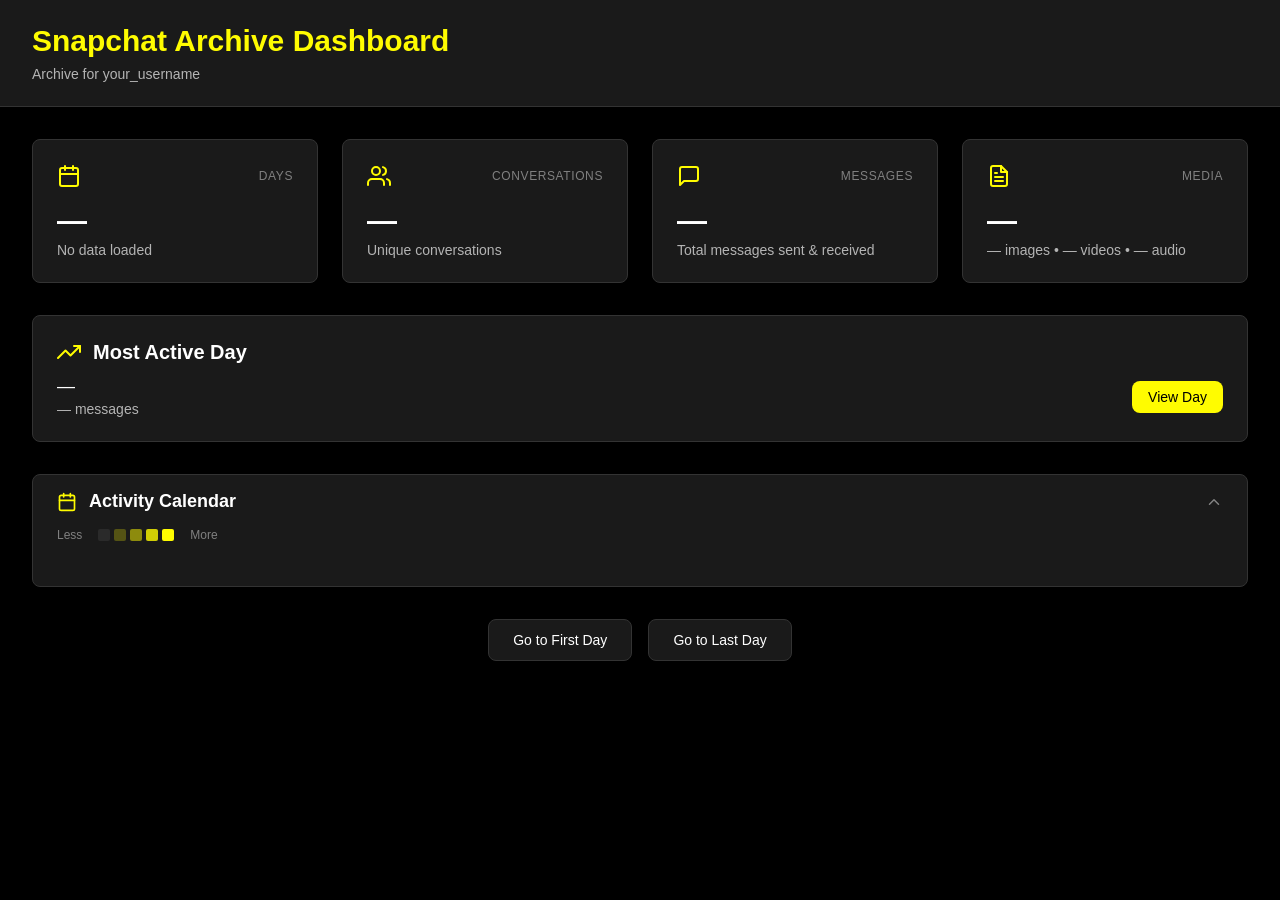
<file: web/dashboard.html>
<!DOCTYPE html>
<html lang="en">
<head>
  <meta charset="UTF-8">
  <meta name="viewport" content="width=device-width, initial-scale=1.0">
  <title>Snapchat Archive Dashboard</title>
  <style>
    /* ── Variables ── */
    :root {
      --bg-primary:    #000000;
      --bg-secondary:  #1a1a1a;
      --bg-tertiary:   #2a2a2a;
      --text-primary:  #ffffff;
      --text-secondary:#b4b4b4;
      --text-tertiary: #808080;
      --accent:        #fffc00;
      --border:        #333333;
    }

    /* ── Reset ── */
    *, *::before, *::after { margin: 0; padding: 0; box-sizing: border-box; }

    body {
      font-family: -apple-system, BlinkMacSystemFont, 'Segoe UI', Roboto, Oxygen,
                   Ubuntu, Cantarell, 'Fira Sans', 'Droid Sans', 'Helvetica Neue', sans-serif;
      background: var(--bg-primary);
      color: var(--text-primary);
      min-height: 100vh;
    }

    /* ── Scrollbar ── */
    ::-webkit-scrollbar            { width: 8px; }
    ::-webkit-scrollbar-track      { background: var(--bg-secondary); }
    ::-webkit-scrollbar-thumb      { background: var(--border); border-radius: 4px; }
    ::-webkit-scrollbar-thumb:hover{ background: var(--text-tertiary); }

    /* ── Header ── */
    .header {
      background: var(--bg-secondary);
      border-bottom: 1px solid var(--border);
      padding: 24px 32px;
    }
    .header-inner { max-width: 1280px; margin: 0 auto; }
    .header h1   { font-size: 1.875rem; font-weight: 700; color: var(--accent); margin-bottom: 8px; }
    .header p    { color: var(--text-secondary); font-size: 0.875rem; }

    /* ── Main ── */
    .main { max-width: 1280px; margin: 0 auto; padding: 32px; }

    /* ── Stats Grid ── */
    .stats-grid {
      display: grid;
      grid-template-columns: 1fr;
      gap: 24px;
      margin-bottom: 32px;
    }
    @media (min-width: 768px)  { .stats-grid { grid-template-columns: repeat(2, 1fr); } }
    @media (min-width: 1024px) { .stats-grid { grid-template-columns: repeat(4, 1fr); } }

    .stat-card {
      background: var(--bg-secondary);
      border-radius: 8px;
      padding: 24px;
      border: 1px solid var(--border);
      transition: border-color 0.15s ease;
    }
    .stat-card:hover { border-color: var(--accent); }

    .stat-card-header {
      display: flex;
      align-items: center;
      justify-content: space-between;
      margin-bottom: 16px;
    }
    .stat-label    { font-size: 0.75rem; color: var(--text-tertiary); letter-spacing: 0.05em; }
    .stat-number   { font-size: 1.875rem; font-weight: 700; color: var(--text-primary); margin-bottom: 4px; }
    .stat-subtitle { font-size: 0.875rem; color: var(--text-secondary); }

    .icon { color: var(--accent); flex-shrink: 0; display: block; }

    /* ── Most Active Day ── */
    .active-day-card {
      background: var(--bg-secondary);
      border-radius: 8px;
      padding: 24px;
      border: 1px solid var(--border);
      margin-bottom: 32px;
    }
    .active-day-card-header {
      display: flex;
      align-items: center;
      gap: 12px;
      margin-bottom: 12px;
    }
    .active-day-card-header h2 { font-size: 1.25rem; font-weight: 600; color: var(--text-primary); }
    .active-day-body {
      display: flex;
      align-items: center;
      justify-content: space-between;
      flex-wrap: wrap;
      gap: 12px;
    }
    .active-day-date  { font-size: 1.125rem; color: var(--text-primary); margin-bottom: 4px; }
    .active-day-count { font-size: 0.875rem; color: var(--text-secondary); }

    .btn-accent {
      padding: 8px 16px;
      background: var(--accent);
      color: var(--bg-primary);
      border: none;
      border-radius: 8px;
      cursor: pointer;
      font-size: 0.875rem;
      font-weight: 500;
      transition: opacity 0.15s ease;
    }
    .btn-accent:hover { opacity: 0.9; }

    /* ── Calendar Section ── */
    .calendar-section {
      background: var(--bg-secondary);
      border-radius: 8px;
      border: 1px solid var(--border);
      overflow: hidden;
    }
    .calendar-toggle {
      width: 100%;
      display: flex;
      align-items: center;
      justify-content: space-between;
      padding: 16px 24px;
      background: none;
      border: none;
      cursor: pointer;
      color: var(--text-primary);
      transition: background-color 0.15s ease;
    }
    .calendar-toggle:hover { background: rgba(42,42,42,0.5); }
    .calendar-toggle-left  { display: flex; align-items: center; gap: 12px; }
    .calendar-toggle-left h2 { font-size: 1.125rem; font-weight: 600; color: var(--text-primary); }
    .calendar-summary { font-size: 0.875rem; color: var(--text-tertiary); margin-left: 8px; }
    .chevron-icon     { color: var(--text-tertiary); }

    .calendar-body { padding: 0 24px 24px; }

    /* Legend */
    .legend { display: flex; align-items: center; gap: 16px; margin-bottom: 20px; font-size: 0.75rem; color: var(--text-tertiary); }
    .legend-squares { display: flex; gap: 4px; }
    .legend-sq { width: 12px; height: 12px; border-radius: 2px; }

    /* Month Grid */
    .month-grid { display: grid; grid-template-columns: 1fr; gap: 24px; }
    @media (min-width: 640px)  { .month-grid { grid-template-columns: repeat(2, 1fr); } }
    @media (min-width: 1024px) { .month-grid { grid-template-columns: repeat(3, 1fr); } }
    @media (min-width: 1280px) { .month-grid { grid-template-columns: repeat(4, 1fr); } }

    .month-card {
      background: rgba(0,0,0,0.5);
      border-radius: 8px;
      padding: 16px;
      border: 1px solid rgba(51,51,51,0.5);
    }
    .month-label { font-size: 0.875rem; font-weight: 600; color: var(--text-secondary); margin-bottom: 12px; }

    .day-grid {
      display: grid;
      grid-template-columns: repeat(7, 1fr);
      gap: 3px;
    }
    .weekday-hdr {
      font-size: 10px;
      color: var(--text-tertiary);
      text-align: center;
      font-weight: 500;
      padding-bottom: 3px;
    }
    .day-cell {
      aspect-ratio: 1;
      border-radius: 3px;
      display: flex;
      align-items: center;
      justify-content: center;
      font-size: 10px;
      font-weight: 500;
      transition: transform 0.15s ease, outline 0.1s ease;
      cursor: default;
    }
    .day-cell.empty   { background: transparent; visibility: hidden; }
    .day-cell.no-data { background: transparent; color: rgba(128,128,128,0.3); }
    .day-cell.heat-bg { background: var(--bg-tertiary); color: var(--text-tertiary); cursor: pointer; }
    .day-cell.heat-1  { background: rgba(255,252,0,0.25); color: var(--text-primary); cursor: pointer; }
    .day-cell.heat-2  { background: rgba(255,252,0,0.5);  color: var(--text-primary); cursor: pointer; }
    .day-cell.heat-3  { background: rgba(255,252,0,0.8);  color: #000; cursor: pointer; }
    .day-cell.heat-4  { background: var(--accent); color: #000; box-shadow: 0 0 8px rgba(255,252,0,0.4); cursor: pointer; }
    .day-cell.has-data:hover { transform: scale(1.1); outline: 1px solid var(--accent); }

    /* ── Quick Actions ── */
    .quick-actions {
      margin-top: 32px;
      display: flex;
      gap: 16px;
      justify-content: center;
      flex-wrap: wrap;
    }
    .btn-secondary {
      padding: 12px 24px;
      background: var(--bg-secondary);
      color: var(--text-primary);
      border: 1px solid var(--border);
      border-radius: 8px;
      cursor: pointer;
      font-size: 0.875rem;
      transition: background-color 0.15s ease;
    }
    .btn-secondary:hover { background: var(--bg-tertiary); }
  </style>
</head>
<body>

  <!-- ════ Header ════ -->
  <div class="header">
    <div class="header-inner">
      <h1>Snapchat Archive Dashboard</h1>
      <p>Archive for your_username</p>
    </div>
  </div>

  <!-- ════ Main ════ -->
  <div class="main">

    <!-- Stats Grid -->
    <div class="stats-grid">

      <!-- Days -->
      <div class="stat-card">
        <div class="stat-card-header">
          <svg class="icon" width="24" height="24" viewBox="0 0 24 24" fill="none"
               stroke="currentColor" stroke-width="2" stroke-linecap="round" stroke-linejoin="round">
            <rect x="3" y="4" width="18" height="18" rx="2" ry="2"/>
            <line x1="16" y1="2" x2="16" y2="6"/>
            <line x1="8"  y1="2" x2="8"  y2="6"/>
            <line x1="3"  y1="10" x2="21" y2="10"/>
          </svg>
          <span class="stat-label">DAYS</span>
        </div>
        <div class="stat-number">—</div>
        <div class="stat-subtitle">No data loaded</div>
      </div>

      <!-- Conversations -->
      <div class="stat-card">
        <div class="stat-card-header">
          <svg class="icon" width="24" height="24" viewBox="0 0 24 24" fill="none"
               stroke="currentColor" stroke-width="2" stroke-linecap="round" stroke-linejoin="round">
            <path d="M17 21v-2a4 4 0 0 0-4-4H5a4 4 0 0 0-4 4v2"/>
            <circle cx="9" cy="7" r="4"/>
            <path d="M23 21v-2a4 4 0 0 0-3-3.87"/>
            <path d="M16 3.13a4 4 0 0 1 0 7.75"/>
          </svg>
          <span class="stat-label">CONVERSATIONS</span>
        </div>
        <div class="stat-number">—</div>
        <div class="stat-subtitle">Unique conversations</div>
      </div>

      <!-- Messages -->
      <div class="stat-card">
        <div class="stat-card-header">
          <svg class="icon" width="24" height="24" viewBox="0 0 24 24" fill="none"
               stroke="currentColor" stroke-width="2" stroke-linecap="round" stroke-linejoin="round">
            <path d="M21 15a2 2 0 0 1-2 2H7l-4 4V5a2 2 0 0 1 2-2h14a2 2 0 0 1 2 2z"/>
          </svg>
          <span class="stat-label">MESSAGES</span>
        </div>
        <div class="stat-number">—</div>
        <div class="stat-subtitle">Total messages sent &amp; received</div>
      </div>

      <!-- Media -->
      <div class="stat-card">
        <div class="stat-card-header">
          <svg class="icon" width="24" height="24" viewBox="0 0 24 24" fill="none"
               stroke="currentColor" stroke-width="2" stroke-linecap="round" stroke-linejoin="round">
            <path d="M14 2H6a2 2 0 0 0-2 2v16a2 2 0 0 0 2 2h12a2 2 0 0 0 2-2V8z"/>
            <polyline points="14 2 14 8 20 8"/>
            <line x1="16" y1="13" x2="8" y2="13"/>
            <line x1="16" y1="17" x2="8" y2="17"/>
            <polyline points="10 9 9 9 8 9"/>
          </svg>
          <span class="stat-label">MEDIA</span>
        </div>
        <div class="stat-number">—</div>
        <div class="stat-subtitle">— images • — videos • — audio</div>
      </div>

    </div><!-- /stats-grid -->

    <!-- Most Active Day -->
    <div class="active-day-card">
      <div class="active-day-card-header">
        <svg class="icon" width="24" height="24" viewBox="0 0 24 24" fill="none"
             stroke="currentColor" stroke-width="2" stroke-linecap="round" stroke-linejoin="round">
          <polyline points="23 6 13.5 15.5 8.5 10.5 1 18"/>
          <polyline points="17 6 23 6 23 12"/>
        </svg>
        <h2>Most Active Day</h2>
      </div>
      <div class="active-day-body">
        <div>
          <div class="active-day-date">—</div>
          <div class="active-day-count">— messages</div>
        </div>
        <button class="btn-accent">View Day</button>
      </div>
    </div>

    <!-- Activity Calendar -->
    <div class="calendar-section">
      <button class="calendar-toggle" onclick="toggleCalendar()">
        <div class="calendar-toggle-left">
          <svg class="icon" width="20" height="20" viewBox="0 0 24 24" fill="none"
               stroke="currentColor" stroke-width="2" stroke-linecap="round" stroke-linejoin="round">
            <rect x="3" y="4" width="18" height="18" rx="2" ry="2"/>
            <line x1="16" y1="2" x2="16" y2="6"/>
            <line x1="8"  y1="2" x2="8"  y2="6"/>
            <line x1="3"  y1="10" x2="21" y2="10"/>
          </svg>
          <h2>Activity Calendar</h2>
          <span class="calendar-summary" id="calSummary"></span>
        </div>
        <svg class="chevron-icon" id="chevronIcon" width="18" height="18" viewBox="0 0 24 24"
             fill="none" stroke="currentColor" stroke-width="2" stroke-linecap="round" stroke-linejoin="round">
          <polyline points="18 15 12 9 6 15"/>
        </svg>
      </button>

      <div id="calendarBody" class="calendar-body">
        <!-- Legend -->
        <div class="legend">
          <span>Less</span>
          <div class="legend-squares">
            <div class="legend-sq" style="background:var(--bg-tertiary)"></div>
            <div class="legend-sq" style="background:rgba(255,252,0,0.25)"></div>
            <div class="legend-sq" style="background:rgba(255,252,0,0.5)"></div>
            <div class="legend-sq" style="background:rgba(255,252,0,0.8)"></div>
            <div class="legend-sq" style="background:var(--accent)"></div>
          </div>
          <span>More</span>
        </div>
        <!-- Month grid injected by JS -->
        <div class="month-grid" id="monthGrid"></div>
      </div>
    </div>

    <!-- Quick Actions -->
    <div class="quick-actions">
      <button class="btn-secondary">Go to First Day</button>
      <button class="btn-secondary">Go to Last Day</button>
    </div>

  </div><!-- /main -->

  <script>
  const DASHBOARD_DATA = /*DASHBOARD_DATA*/null;

  const D = DASHBOARD_DATA;
  const S = D.stats;

  /* ── Stat cards (order: DAYS [0], CONVERSATIONS [1], MESSAGES [2], MEDIA [3]) ── */
  const cards = document.querySelectorAll('.stat-card');

  cards[0].querySelector('.stat-number').textContent = S.days.toLocaleString();
  cards[0].querySelector('.stat-subtitle').textContent = 'Days with messages';

  cards[1].querySelector('.stat-number').textContent = S.conversations.toLocaleString();
  cards[1].querySelector('.stat-subtitle').textContent = 'Unique conversations';

  cards[2].querySelector('.stat-number').textContent = S.messages.toLocaleString();
  cards[2].querySelector('.stat-subtitle').textContent = 'Total messages sent \u0026 received';

  cards[3].querySelector('.stat-number').textContent = S.media.total.toLocaleString();
  cards[3].querySelector('.stat-subtitle').textContent =
    S.media.images.toLocaleString() + ' images \u2022 ' +
    S.media.videos.toLocaleString() + ' videos \u2022 ' +
    S.media.audio.toLocaleString() + ' audio';

  /* ── Most Active Day ── */
  const mad = D.mostActiveDay;
  document.querySelector('.active-day-date').textContent  = mad.date  || '\u2014';
  document.querySelector('.active-day-count').textContent =
    mad.count ? mad.count.toLocaleString() + ' messages' : '\u2014';
  document.querySelector('.btn-accent').onclick = function () {
    if (mad.date) window.location.href = 'days/' +mad.date + '/index.html';
  };

  /* ── Quick Actions ── */
  const btns = document.querySelectorAll('.btn-secondary');
  btns[0].textContent = D.firstDay ? 'Go to First Day (' + D.firstDay + ')' : 'Go to First Day';
  btns[0].onclick = function () {
    if (D.firstDay) window.location.href = 'days/' +D.firstDay + '/index.html';
  };
  btns[1].textContent = D.lastDay ? 'Go to Last Day (' + D.lastDay + ')' : 'Go to Last Day';
  btns[1].onclick = function () {
    if (D.lastDay) window.location.href = 'days/' +D.lastDay + '/index.html';
  };

  /* ── Heatmap helpers ── */
  const activityValues = Object.values(D.activityData)
    .filter(function (v) { return v > 0; })
    .sort(function (a, b) { return a - b; });

  function percentile(arr, p) {
    if (!arr.length) return 0;
    const idx = Math.floor(arr.length * p / 100);
    return arr[Math.min(idx, arr.length - 1)];
  }

  const q1 = percentile(activityValues, 25);
  const q2 = percentile(activityValues, 50);
  const q3 = percentile(activityValues, 75);
  const q4 = percentile(activityValues, 90);

  function heatClass(count) {
    if (!count)       return 'no-data';
    if (count <= q1)  return 'heat-bg has-data';
    if (count <= q2)  return 'heat-1 has-data';
    if (count <= q3)  return 'heat-2 has-data';
    if (count <= q4)  return 'heat-3 has-data';
    return 'heat-4 has-data';
  }

  /* ── Build month grid ── */
  const WEEKDAYS = ['S','M','T','W','T','F','S'];
  const startDate = D.firstDay ? new Date(D.firstDay + 'T00:00:00') : new Date();
  const endDate   = D.lastDay  ? new Date(D.lastDay  + 'T00:00:00') : new Date();

  const months = [];
  for (
    const cur = new Date(startDate.getFullYear(), startDate.getMonth(), 1);
    cur <= new Date(endDate.getFullYear(), endDate.getMonth(), 1);
    cur.setMonth(cur.getMonth() + 1)
  ) {
    const year      = cur.getFullYear();
    const month     = cur.getMonth();
    const startDow  = cur.getDay();
    const totalDays = new Date(year, month + 1, 0).getDate();
    const label     = cur.toLocaleDateString('en-US', { month: 'long', year: 'numeric' });
    months.push({ label, year, month, startDow, totalDays });
  }

  const activeDays = Object.keys(D.activityData).length;
  document.getElementById('calSummary').textContent =
    activeDays + ' active ' + (activeDays === 1 ? 'day' : 'days') + ' across ' + months.length + ' months';

  /* ── Render months ── */
  const grid = document.getElementById('monthGrid');

  months.forEach(function ({ label, year, month, startDow, totalDays }) {
    const card = document.createElement('div');
    card.className = 'month-card';

    const lbl = document.createElement('div');
    lbl.className = 'month-label';
    lbl.textContent = label;
    card.appendChild(lbl);

    const dayGrid = document.createElement('div');
    dayGrid.className = 'day-grid';

    WEEKDAYS.forEach(function (w) {
      const h = document.createElement('div');
      h.className = 'weekday-hdr';
      h.textContent = w;
      dayGrid.appendChild(h);
    });

    for (let i = 0; i < startDow; i++) {
      const e = document.createElement('div');
      e.className = 'day-cell empty';
      dayGrid.appendChild(e);
    }

    for (let d = 1; d <= totalDays; d++) {
      const dateStr = year + '-' +
        String(month + 1).padStart(2, '0') + '-' +
        String(d).padStart(2, '0');
      const count = D.activityData[dateStr] || 0;
      const cell  = document.createElement('div');
      cell.className = 'day-cell ' + heatClass(count);
      cell.textContent = d;
      cell.title = dateStr + ': ' + count + ' message' + (count === 1 ? '' : 's');
      if (count > 0) {
        cell.onclick = (function (ds) {
          return function () { window.location.href = 'days/' +ds + '/index.html'; };
        }(dateStr));
      }
      dayGrid.appendChild(cell);
    }

    card.appendChild(dayGrid);
    grid.appendChild(card);
  });

  /* ── Calendar toggle ── */
  let expanded = true;
  function toggleCalendar() {
    expanded = !expanded;
    document.getElementById('calendarBody').style.display = expanded ? '' : 'none';
    document.getElementById('chevronIcon').innerHTML = expanded
      ? '<polyline points="18 15 12 9 6 15"/>'
      : '<polyline points="6 9 12 15 18 9"/>';
  }
  </script>
</body>
</html>
</file>
